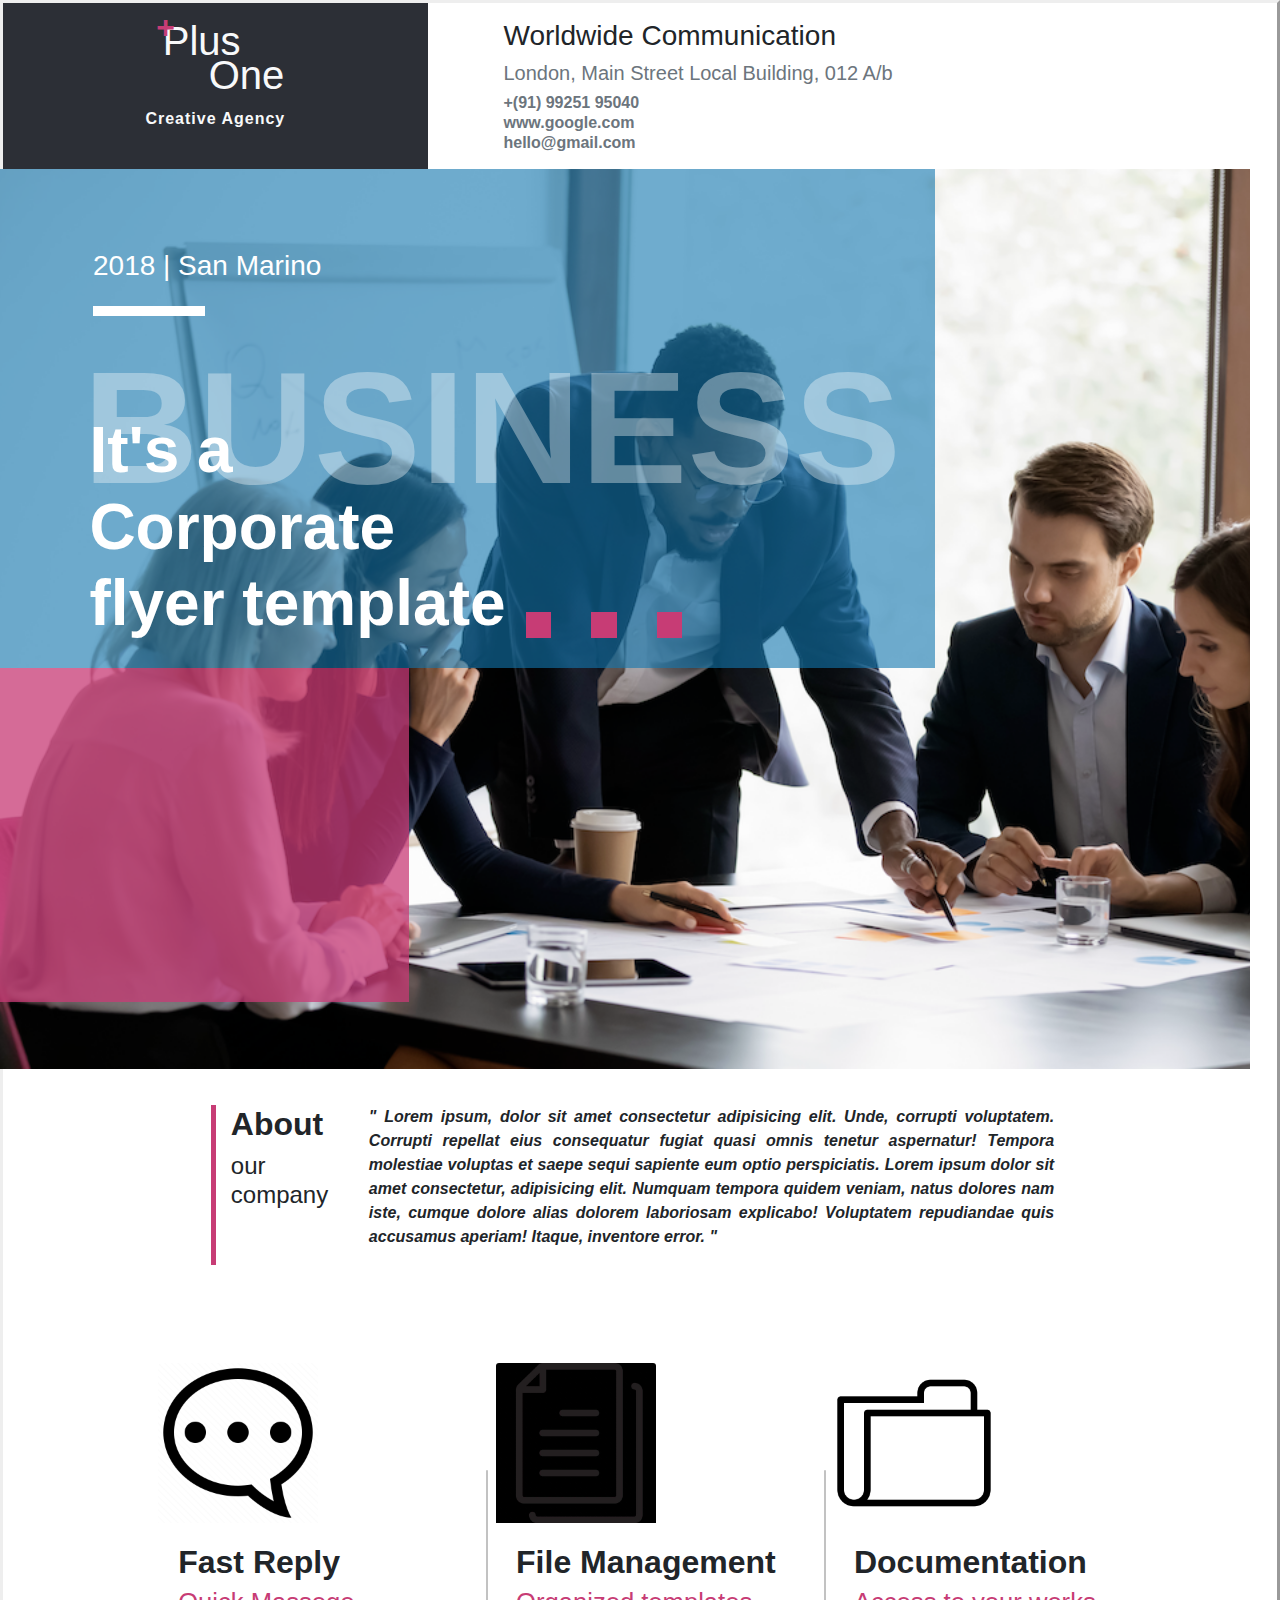
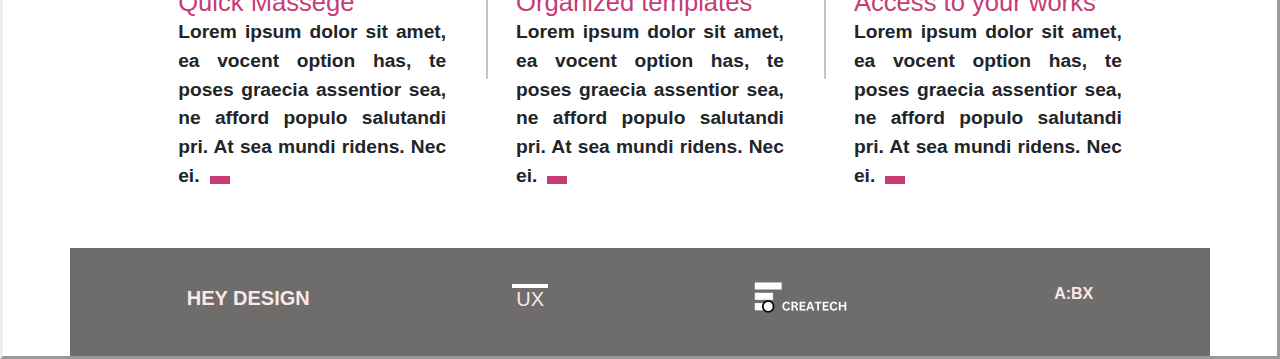
<file: index.html>
<!DOCTYPE html>
<html lang="en">
    <head>
     <!-- Required meta tags -->
       <meta charset="utf-8">
       <meta name="viewport" content="width=device-width, initial-scale=1, shrink-to-fit=no">
 
     <!-- Bootstrap CSS -->
       <link rel="stylesheet" href="https://cdn.jsdelivr.net/npm/bootstrap@4.0.0/dist/css/bootstrap.min.css" integrity="sha384-Gn5384xqQ1aoWXA+058RXPxPg6fy4IWvTNh0E263XmFcJlSAwiGgFAW/dAiS6JXm" crossorigin="anonymous">
        <link rel="stylesheet" href="./style.css">
        <link rel="shortcut icon" href="./images.jpeg" type="image/x-icon">
        <title>Business</title>
    </head>
       <body style="border-style: inset; border-style: outset;  ">
        <div class="container-fluid">
            <div class="row">
                <div class="col-xl-4 col-lg-4 col-md-6 col-sm-12 " id="col-1">
                    <div class="logo text-light">
                        <div class="head">
                            <span>+</span>
                            <h1>Plus</h1>
                            <h1>One</h1>
                        </div>
                        <div class="sub-head">
                            <p>Creative Agency</p>
                        </div>
                    </div>
                </div>
                <div class="col-xl-8 col-lg-8 col-md-6 col-sm-12" id="col-2">
                    <div class="col-add">
                        <h3>Worldwide Communication</h3>
                        <h5 class="text-secondary">London, Main Street Local Building, 012 A/b</h5>
                        <address class="text-secondary">
                            +(91) 99251 95040 <br>
                            www.google.com <br>
                            hello@gmail.com
                        </address>
                    </div>
                    <div></div>
                </div>
            </div>
        </div>
         <header class="mesthead"  >
            
            <div class="row" id="main-section-1">
                <div class="col-xl-9 col-lg-9 col-md-8 col-sm-12 position-relative" id="img-block-1">
                    <div class="block-txt position-relative">
                        <div class="head">
                            <h3 style="color: white;">2018 | San Marino</h3>
                            <div></div>
                        </div>
                        <div class="body position-relative">
                            <h1>BUSINESS</h1>
                            <h3>It's a <br> Corporate <br> flyer template <span></span><span></span><span></span></h3>
                        </div>
                    </div>
                </div>
                <div class="col-lg-3 col-md-3 col-xl-4 col-sm-12" id="img-block-2">
                    <div class="row" id="seconde-sec">
                        <div class="col-xl-12 col-lg-12 col-md-12 col-sm-12" id="pink-sec">
                            </div>
                              <div class="col-xl-12 col-lg-12 col-md-12 col-sm-12" id="between" >
                            </div>
                            <div class="col-xl-12 col-lg-12 col-md-12 col-sm-12" id="white-box">

                            </div>
                            
                        </div>
                    </div>
                </div>
            </div>
            
         </header>
         <section>
            <div class="container-fluid"  id="boxofcontainerFluid">
                <div id="section1">
                <div class="container">
                    <div class="About-us my-4">
                         
                        <div class="row">
                           
                            <div class="col-lg-2 col-md-2 col-sm-12" style="border-left: 5px solid #c73c75;" >
                                <h2>
                                    <strong>About</strong></h2>
                                    <h4>   our 
                                    company</h4>
                                
                            </div>
                            <div class="col-lg-10 col-md-10 col-sm-12">
                                <p  style="text-align: justify;">" Lorem ipsum, dolor sit amet consectetur adipisicing elit. Unde, corrupti voluptatem. Corrupti
                                    repellat eius consequatur fugiat quasi omnis tenetur aspernatur! Tempora molestiae voluptas et
                                    saepe sequi sapiente eum optio perspiciatis. Lorem ipsum dolor sit amet consectetur, adipisicing
                                    elit. Numquam tempora quidem veniam, natus dolores nam iste, cumque dolore alias dolorem
                                    laboriosam explicabo! Voluptatem repudiandae quis accusamus aperiam! Itaque, inventore error. "
                                </p>
                            </div>
                        </div>
                    </div>
                </div>
                <div class="container-fluid">
                    <div id="section">
                        <div class="row d-flex align-content-center my-4" id="cards">
                            <div class="col-xl-4 col-lg-4 col-md col-sm-12 box">
                                <div class="card">
                                    <img class="card-img-top" src="./image0.png" style="-webkit-transform: scaleX(-1);
                                transform: scaleX(-1);" alt="Card image cap">
                                    <div class="card-body">
                                        <h5 class="card-title">Fast Reply</h5>
                                        <h6 class="card-subtitle ">Quick Massege</h6>
                                        <p class="card-text">Lorem ipsum dolor sit
                                            amet,
                                            ea vocent option
                                            has, te poses graecia assentior sea, ne afford populo salutandi pri. At sea mundi
                                            ridens.
                                            Nec ei. <span></span></p>
            
                                    </div>
                                </div>
                            </div>
                            <div class="col-xl-4 col-lg-4 col-md col-sm-12 box">
                                <div class="card">
                                    <img class="card-img-top" src="./image0.jpg" style="-webkit-transform: scaleX(-1);
                                transform: scaleX(-1);" alt="Card image cap">
                                    <div class="card-body">
                                        <h5 class="card-title">File Management</h5>
                                        <h6 class="card-subtitle ">Organized templates</h6>
                                        <p class="card-text">Lorem ipsum dolor sit
                                            amet,
                                            ea vocent option
                                            has, te poses graecia assentior sea, ne afford populo salutandi pri. At sea mundi
                                            ridens.
                                            Nec ei. <span></span></p>
            
                                    </div>
                                </div>
                            </div>
                            <div class="col-xl-4 col-lg-4 col-md col-sm-12 box">
                                <div class="card">
                                    <img class="card-img-top" src="./image0 (1).png" style="-webkit-transform: scaleX(-1);
                                transform: scaleX(-1);" alt="Card image cap">
                                    <div class="card-body">
                                        <h5 class="card-title">Documentation</h5>
                                        <h6 class="card-subtitle ">Access to your works</h6>
                                        <p class="card-text">Lorem ipsum dolor sit
                                            amet,
                                            ea vocent option
                                            has, te poses graecia assentior sea, ne afford populo salutandi pri. At sea mundi
                                            ridens.
                                            Nec ei. <span></span></p>
            
                                    </div>
                                </div>
                            </div>
                        </div>
                    </div>
                </div>
        </section>
        <footer>
            <div class="container-fluid">
                <div class="container d-flex align-items-center justify-content-around " style="color:rgb(250, 232, 232); background-color: #6f6c6c;">
                            <div class="desing">
                               <h5 style=" font-weight: 900;">HEY DESIGN</h5>
                            </div>
                            <div class="ux d-flex flex-column align-items-center">
                                <div id="main"></div>
                               <h5>UX</h5>
                            </div>
                        <div class="createch">
                          <h5><img src="./createch" alt=""></h5>
                         </div>
                    
                        
                       <p style=" font-weight: 900;">A:BX</p>
                    </div>
                </div>
            </div>
        </footer>
        
        <script src="https://code.jquery.com/jquery-3.2.1.slim.min.js" integrity="sha384-KJ3o2DKtIkvYIK3UENzmM7KCkRr/rE9/Qpg6aAZGJwFDMVNA/GpGFF93hXpG5KkN" crossorigin="anonymous"></script>
           <script src="https://cdn.jsdelivr.net/npm/popper.js@1.12.9/dist/umd/popper.min.js" integrity="sha384-ApNbgh9B+Y1QKtv3Rn7W3mgPxhU9K/ScQsAP7hUibX39j7fakFPskvXusvfa0b4Q" crossorigin="anonymous"></script>
        <script src="https://cdn.jsdelivr.net/npm/bootstrap@4.0.0/dist/js/bootstrap.min.js" integrity="sha384-JZR6Spejh4U02d8jOt6vLEHfe/JQGiRRSQQxSfFWpi1MquVdAyjUar5+76PVCmYl" crossorigin="anonymous"></script>
       </body>
</html>
</file>
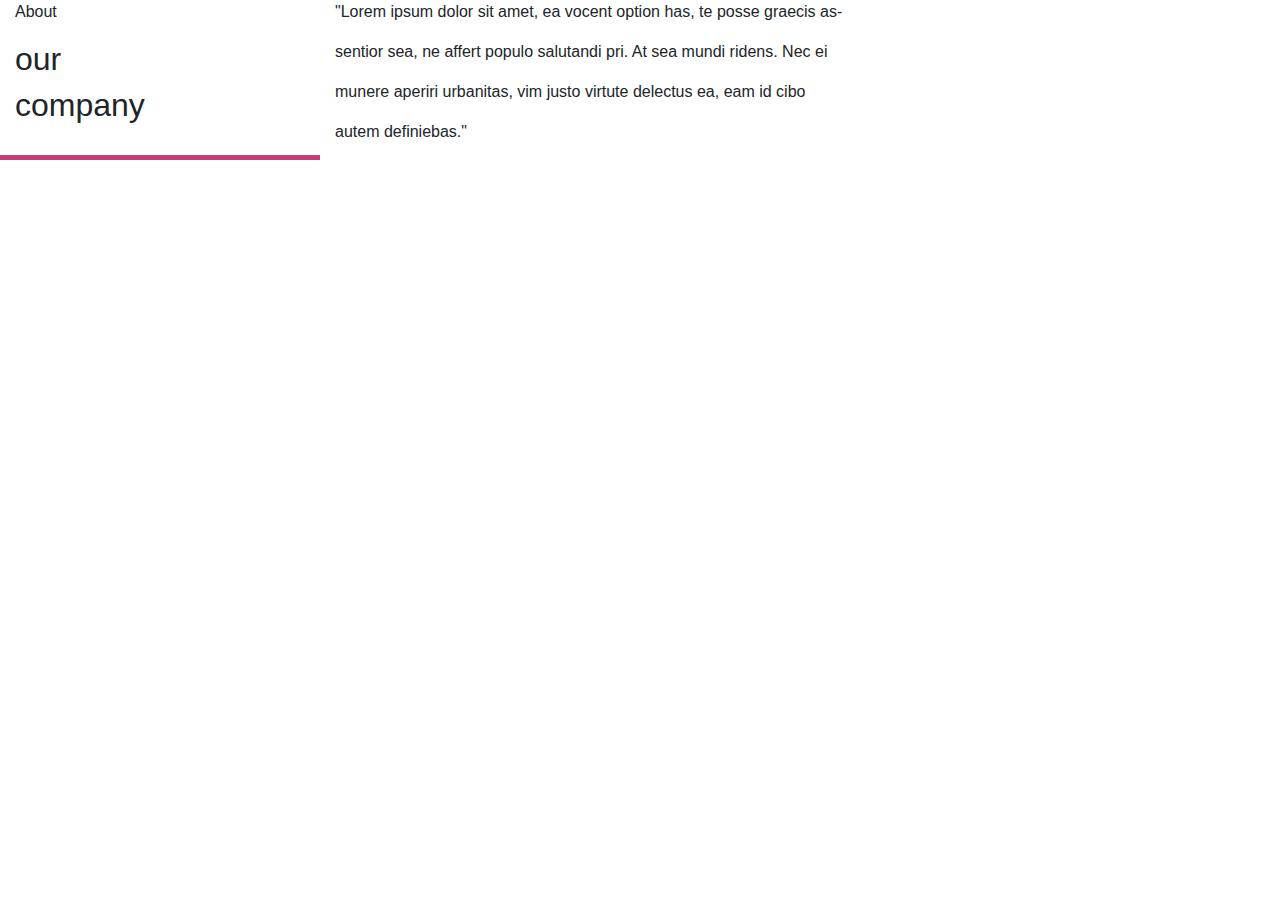
<file: section.html>
<!DOCTYPE html>
<html lang="en">
    <head>
     <!-- Required meta tags -->
       <meta charset="utf-8">
       <meta name="viewport" content="width=device-width, initial-scale=1, shrink-to-fit=no">
 
     <!-- Bootstrap CSS -->
       <link rel="stylesheet" href="https://cdn.jsdelivr.net/npm/bootstrap@4.0.0/dist/css/bootstrap.min.css" integrity="sha384-Gn5384xqQ1aoWXA+058RXPxPg6fy4IWvTNh0E263XmFcJlSAwiGgFAW/dAiS6JXm" crossorigin="anonymous">
        <link rel="stylesheet" href="./style.css">
    </head>
    <body>
        <section>
            <div class="container-fluid">
                <div class="row">
                    <div class="col-lg-3 col-md-3 col-sm-3" style="border-bottom: 5px solid #c73c75;">
                        <p>About</p>
                        <h2> our</h2>
                        <h2> company </h2>
                    </div>
                    <div class="col-lg-9">
                        <p class="sub-head">"Lorem ipsum dolor sit amet, ea vocent option has, te posse graecis as-</p>
                        <p> sentior sea, ne affert populo salutandi pri. At sea mundi ridens. Nec ei</p>
                        <p> munere aperiri urbanitas, vim justo virtute delectus ea, eam id cibo</p>
                        <p> autem definiebas."</p>
                        </p>
                        </div>
                </div>
            </div>
        </section>
        
        <script src="https://code.jquery.com/jquery-3.2.1.slim.min.js" integrity="sha384-KJ3o2DKtIkvYIK3UENzmM7KCkRr/rE9/Qpg6aAZGJwFDMVNA/GpGFF93hXpG5KkN" crossorigin="anonymous"></script>
        <script src="https://cdn.jsdelivr.net/npm/popper.js@1.12.9/dist/umd/popper.min.js" integrity="sha384-ApNbgh9B+Y1QKtv3Rn7W3mgPxhU9K/ScQsAP7hUibX39j7fakFPskvXusvfa0b4Q" crossorigin="anonymous"></script>
     <script src="https://cdn.jsdelivr.net/npm/bootstrap@4.0.0/dist/js/bootstrap.min.js" integrity="sha384-JZR6Spejh4U02d8jOt6vLEHfe/JQGiRRSQQxSfFWpi1MquVdAyjUar5+76PVCmYl" crossorigin="anonymous"></script>
    </body>
</html>
</file>
<file: style.css>
* {
    margin: 0px;
    padding: 0px;
    box-sizing: border-box;
}
:root {
    --pinkCol: #c73c75;
    --dark: #2c2f36;
    --dark: #2c2f36;
    --blueTran: #1378af9a;
}

#col-1{
    background-color: var(--dark);
    z-index: -1;
}
.logo {
    display: flex;
    flex-direction: column;
    justify-content: center;
    align-items: center;
}
.logo .head {
    z-index: -1;
    width: 8rem;
    position: relative;
}

.logo .head h1:nth-child(2) {
    position: absolute;
    top: 0.87rem;
    left: 0.4rem;
    z-index: -1;
    float: left;
}

.logo .head h1:nth-child(3) {
    text-align: right;
}

.logo .head span {
    color: var(--pinkCol);
    z-index: 1;
    font-weight: 900;
    font-size: 2rem;
}

.logo .sub-head {
    font-size: 1rem;
    font-weight: 700;
    letter-spacing: 1px;
}
#col-2 .col-add address {
    font-weight: 600;
    line-height: 20px;
}

#col-2 .col-add {
    margin: 1rem 3.8rem;
}

#main-section-1 {
    background-image: url('./Hero-Image.png');
    width: 98.6vw;
    height: 100vh;
    background-size: cover;
}

#img-block-1 {
    background-color: var(--blueTran);
    
    
}
.head {
    margin-left: 10px;
}

.block-txt .head {
    color: white;
    display: flex;
    flex-direction: column;
}

.block-txt {
    margin: 5rem 5rem;
}

.block-txt .head div {
    background-color: white;
    margin-top: 1rem;
    padding: 0.3rem;
    width: 7rem;
}

.block-txt .body {
    margin-top: 1rem;

}

.block-txt .body h1 {
    font-size: 10rem;
    font-weight: 700;
    color: rgba(255, 255, 255, 0.356);
}

.block-txt .body h3 {
    position: absolute;
    top: 5rem;
    left: 0.4rem;
    font-size: 4rem;
    color: white;
    font-weight: 800;
}
#back{
   /*width:  350px;
    height: 400px;
    top: 325px;*/
   
    
   border-top: 5px solid #c73c75;
    -webkit-box-flex: 0;
    -ms-flex: 0 0 100%;
    top: 2px;
    right: 2px;;
    flex: 0 0 100%;
    max-width: 100%;
    background-color: white;
    padding:1px;
    height: 10vh;
}
#main{

    background-color: white;
    margin-top: 0rem;
    padding: 0.3rem;
    width: 2rem;
    padding: 2px 18px; margin: -1px ;
}
#cards .card .card-body span {
    font-size: 5px;
    margin: 0px 10px;
    padding: 1px 10px;
    background-color: var(--pinkCol);
}
.block-txt .body h3 span {
    padding: 0.8rem 0.8rem;
    margin: 0px 20px;
    font-size: 0.1rem;
    background-color: var(--pinkCol);
}
#seconde-sec {
    display: flex;
    flex-direction: column;
}

#pink-sec {
    background-color: #c93a76bd;
    padding: 167px;
    height: 100vh;
}
#white-sec {
    background-color: white;
    padding: 100px;
    height: 100vh;
}


#cards .card img {
    width: 10em;
}

#cards .card {
    width: 100%;
    margin: 0px 10px;
    border: none;
}
h6.card-subtitle {
    color: var(--pinkCol);
    font-size: 1.6rem;
}

h5.card-title {
    font-size: 2rem;
    font-weight: 800;
}

p.card-text {
    font-weight: 600;
}

#cards .card .card-body span {
    font-size: 5px;
    margin: 0px 10px;
    padding: 1px 10px;
    background-color: var(--pinkCol);
}

#cards .box:nth-child(1):before {
    content: '';
    position: relative;
    padding: 4rem 1px;
    top: 10rem;
    width: 2px;
    height: 2rem;
    border-radius: 100px;
    background-color: rgba(255, 255, 255, 0.479);
}

#cards .box:nth-child(2):before,
#cards .box:nth-child(3):before {
    content: '';
    position: relative;
    padding: 6rem 1px;
    top: 14rem;
    width: 2px;
    height: 2rem;
    border-radius: 100px;
    background-color: rgba(128, 128, 128, 0.479);
}

.About-us p {
    font-size: 1rem;
    font-style: italic;
    font-weight: 600;
}

p.card-text {
    text-align: justify;
    font-size: 1.2rem;
}

#boxofcontainerFluid{
    background-color: var(--grayBcak);
}


#section {
    margin: 0px 8vw;
    padding: 1vw 1vw;
}


#section1 .About-us{
    margin: 0px 10vw;
    padding: 1vw 1vw;
} 

@media screen and (min-width: 2000px) {

    #section {
        margin: 0px 20rem;
    }

    .logo .head {
        width: 17rem;
    }

    #main-section-1 {
        width: 100vw;
        height: 100vh;
    }

    .block-txt .head h3 {
        font-size: 5rem;
    }

    #block-2 .block-add h3,
    #block-2 .block-add h5 {
        margin: 10px 0px;
        font-size: 2rem;
    }

    #block-2 .block-add address {
        font-size: 2rem;
        line-height: 40px;
    }

    .logo .head span {
        z-index: 1;
        font-weight: 900;
        font-size: 5rem;
    }

    .logo .sub-head {
        font-size: 2rem;
        font-weight: 700;
        letter-spacing: 1px;
    }

    .logo .head h1:nth-child(2) {
        position: absolute;
        top: 2.7rem;
        left: 1.1rem;
        z-index: -1;
        float: left;
        font-size: 5rem;
    }

    .logo .head h1:nth-child(3) {
        font-size: 5rem;
    }

    .block-txt .body h1 {
        font-size: 17rem;
    }

    .block-txt .body h3 {
        top: 7rem;
        font-size: 10rem;
    }

    .block-txt .body h3 span {
        padding: 0.4rem 0.4rem;
        margin: 0px 10px;
        font-size: 0rem;
        background-color: var(--pinkCol);
    }

    #About-content h2 {
        font-size: 3.4rem;
    }

    #cards .card img {
        width: 15em;
    }

    h5.card-title {
        font-size: 3rem;
    }

    h6.card-subtitle {
        font-size: 2.6rem;
    }

    p.card-text {
        font-size: 2rem;
    }

    .About-us p {
        font-size: 1.7rem;
    }

    #footer h4 {
        font-size: 3rem;
    }


    #cards .box:nth-child(2):before,
    #cards .box:nth-child(3):before {
        content: '';
        position: relative;
        padding: 10rem 2px;
        top: 20rem;
        width: 2px;
        height: 2rem;
        border-radius: 100px;
        background-color: rgba(128, 128, 128, 0.479);
    }

    #pink-sec {
        padding: 15rem;
    }
}




@media screen and (min-width: 2500px) {
    .logo .head {
        width: 17rem;
    }

    #main-section-1 {
        width: 100vw;
    }

    .block-txt .head h3 {
        font-size: 5rem;
    }

    #block-2 .block-add h3,
    #block-2 .block-add h5 {
        margin: 10px 0px;
        font-size: 2rem;
    }
    .desing{
        background-color: #2c2f36;
    }

    #block-2 .block-add address {
        font-size: 2rem;
        line-height: 40px;
    }

    .logo .head span {
        z-index: 1;
        font-weight: 900;
        font-size: 5rem;
    }

    .logo .sub-head {
        font-size: 2rem;
        font-weight: 700;
        letter-spacing: 1px;
    }

    .logo .head h1:nth-child(2) {
        position: absolute;
        top: 2.7rem;
        left: 1.1rem;
        z-index: -1;
        float: left;
        font-size: 5rem;
    }

    .logo .head h1:nth-child(3) {
        font-size: 5rem;
    }

    .block-txt .body h1 {
        font-size: 17rem;
    }

    .block-txt .body h3 {
        top: 7rem;
        font-size: 10rem;
    }

    .block-txt .body h3 span {
        padding: 0.4rem 0.4rem;
        margin: 0px 10px;
        font-size: 0rem;
        background-color: var(--pinkCol);
    }

}

@media screen and (max-width: 1200px) {
    .block-txt .body h1 {
        font-size: 5rem;
    }

    .block-txt .body h3 {
        top: 2rem;
        font-size: 3rem;
    }

    .block-txt .body h3 span {
        padding: 0.4rem 0.4rem;
        margin: 0px 10px;
        font-size: 0rem;
        background-color: var(--pinkCol);
    }


}

@media screen and (max-width: 998px) {
    #main-section-1 {
        width: 100vw;
        height: 100vh;
    }

    .block-txt {
        margin: 2rem 2rem;
    }

    .block-txt .body h1 {
        font-size: 6rem;
    }

    .block-txt .body h3 {
        top: 3rem;
        font-size: 3rem;
    }

    .block-txt .body h3 span {
        padding: 0.4rem 0.4rem;
        margin: 0px 10px;
        font-size: 0rem;
        background-color: var(--pinkCol);
    }
}

@media screen and (max-width: 768px) {

    #main-section-1 {
        height: 60vh;
    }

    /*  Address of the header */
    #col-2 .col-add {
        margin: 2rem 1.8rem;
    }


    .block-txt {
        margin: 1rem 1rem;
    }

    .block-txt .body h1 {
        font-size: 5rem;
    }

    .block-txt .body h3 {
        top: 2.6rem;
        font-size: 2rem;
    }

    .block-txt .body h3 span {
        padding: 0.5rem 0.5rem;
        margin: 0px 10px;
        font-size: 0rem;
        background-color: var(--pinkCol);
    }

    #img-col-2 {
        display: none;
    }

    #pink-sec {
        display: none;
    }
    #cards .box:nth-child(1):before {
        content: '';
        position: relative;
        padding: 4rem 1px;
        top: 10rem;
        width: 2px;
        height: 2rem;
        border-radius: 100px;
        background-color: rgba(128, 128, 128, 0.479);
    }
}

@media screen and (max-width: 556px) {
    #main-section-1 {
        width: 100vw;
    }

    /* Address of the header */
    #col-2 .block-add {
        margin: 2rem 0rem;
    }

    .block-txt .body h1 {
        font-size: 3.5rem;
    }

    .block-txt .body h3 {
        top: 1.6rem;
        font-size: 1rem;
    }

    .block-txt .body h3 span {
        padding: 0.2rem 0.2rem;
        margin: 0px 5px;
        font-size: 0rem;
        background-color: var(--pinkCol);
    }

    .About-us {
        margin: 0px 20px;
    }
}
@media screen and (max-width: 396px) {
    #main-section-1 {
        width: 100vw;
        height: 43vh;
    }

    /* Address of the header */
    #block-2 .block-add {
        margin: 2rem 0rem;
    }

    #block-2 .block-add h3 {
        font-size: 1.4rem;
    }

    #block-2 .block-add h5 {
        font-size: 1rem;
    }

    .block-txt .body h1 {
        font-size: 3.6rem;
    }

    .block-txt .body h3 {
        top: 1.9rem;
        font-size: 1.5rem;
    }

    .block-txt .body h3 span {
        padding: 0.2rem 0.2rem;
        margin: 0px 5px;
        font-size: 0rem;
        background-color: var(--pinkCol);
    }

    .block-txt .head h1 {
        font-size: 1.7rem;
    }

    .block-txt .head {
        padding: 0.2rem;
    }


    .About-us {
        margin: 0px 20px;
    }

    .About-us h2 {
        font-size: 1.4rem;
    }

    h5.card-title {
        font-size: 1.5rem;
    }

    h6.card-subtitle {
        font-size: 1.3rem;
    }

    p.card-text {
        font-size: 1rem;
    }
}
</file>
